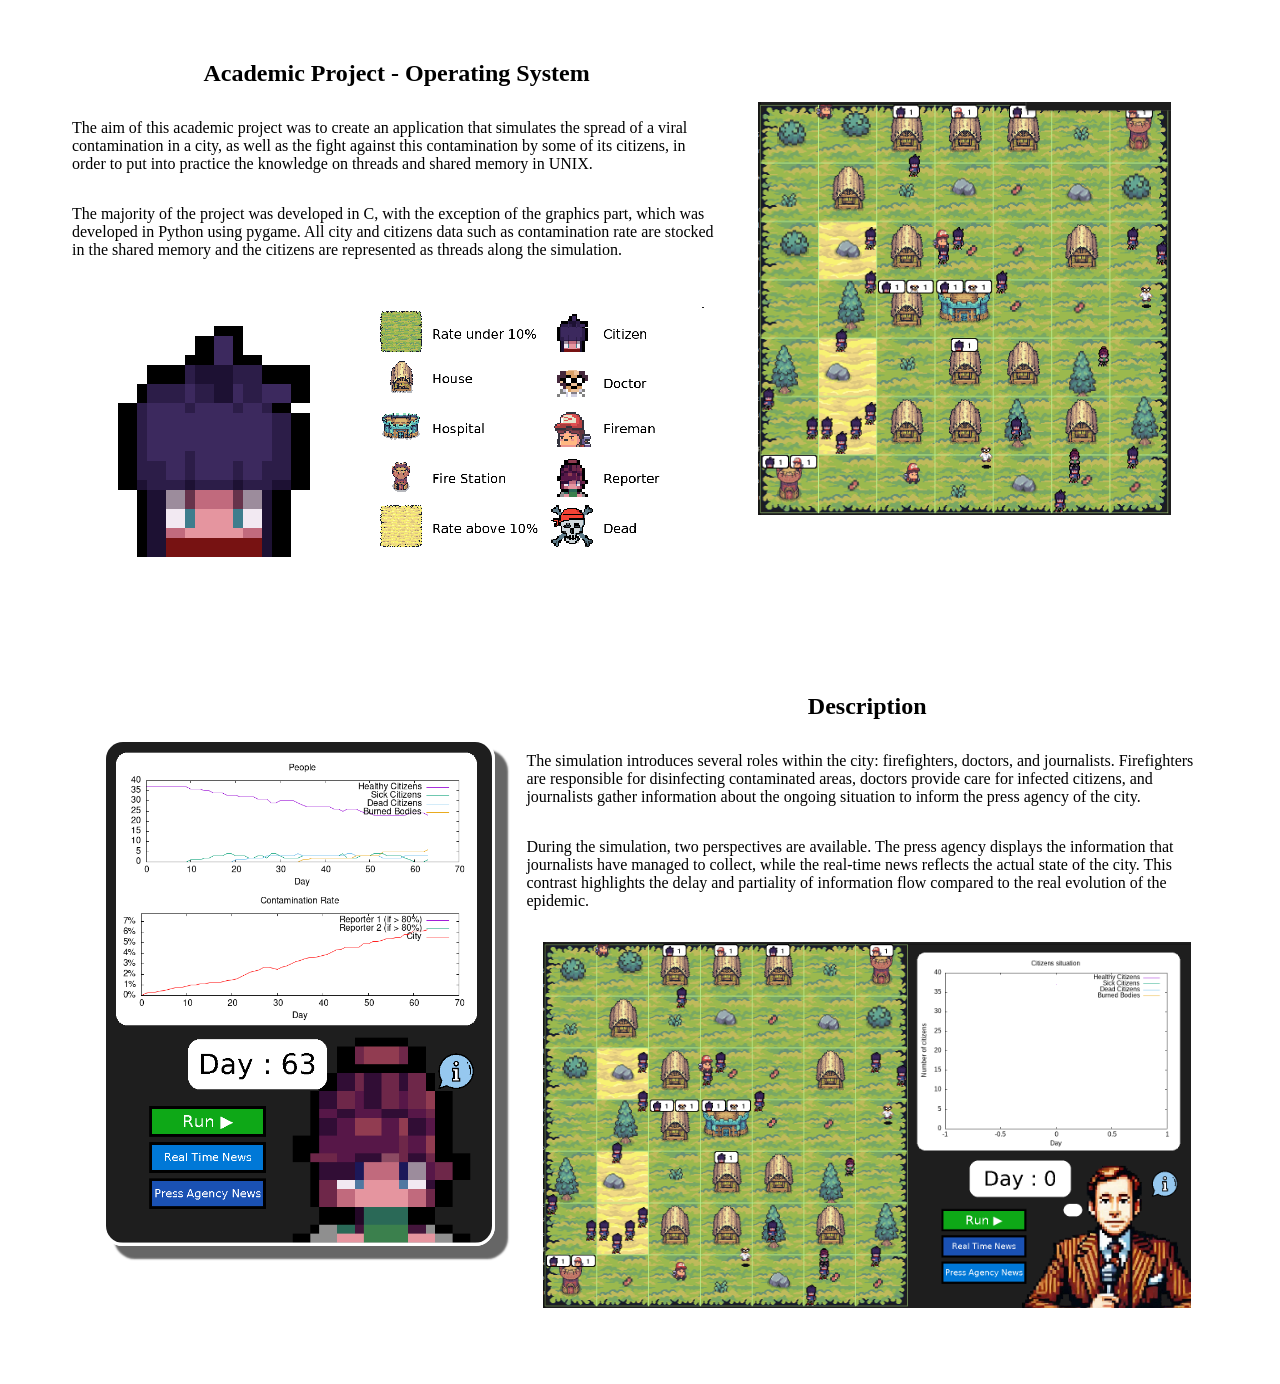
<file: index.html>
<!DOCTYPE html>
<html lang="en">
	<head>
		<title>Wester - OSProject</title>
		<meta charset="UTF-8">		
		<meta name="viewport" content="width=device-width, initial-scale=1.0">
		<script src="https://westerbay.github.io/Home-Page/script/skull.js"></script>		
		<link href='https://westerbay.github.io/Home-Page/style/skull.css' rel='stylesheet'>
		<link href='https://westerbay.github.io/Home-Page/style/header.css' rel='stylesheet'>
		<link href='https://westerbay.github.io/Home-Page/style/footer.css' rel='stylesheet'>
		<link rel="icon" href="https://westerbay.github.io/Home-Page/img/icon.png">

		<link href='style.css' rel='stylesheet'>
	</head>
	<body>
		<main>
			<aside>				
				<section>
					<h2>Academic Project - Operating System</h2>
					<p>The aim of this academic project was to create an application that simulates the spread of a viral contamination in a city, as well as the fight against this contamination by some of its citizens, in order to put into practice the knowledge on threads and shared memory in UNIX.</p>
					<p>The majority of the project was developed in C, with the exception of the graphics part, which was developed in Python using pygame. All city and citizens data such as contamination rate are stocked in the shared memory and the citizens are represented as threads along the simulation.</p>
					<img id="icon" src="img/citizen/icon.png" alt="icon">
					<img src="img/legend.png" alt="legend">
				</section>
				<img src="img/city_interface.png" alt="city_interface">
			</aside>	
			<div class="explore">
				<img src="img/press_agency_news.png" alt="real_time_news">
				<section>					
					<h2>Description</h2>
					<p>The simulation introduces several roles within the city: firefighters, doctors, and journalists. Firefighters are responsible for disinfecting contaminated areas, doctors provide care for infected citizens, and journalists gather information about the ongoing situation to inform the press agency of the city.</p>
					<p>During the simulation, two perspectives are available. The press agency displays the information that journalists have managed to collect, while the real-time news reflects the actual state of the city. This contrast highlights the delay and partiality of information flow compared to the real evolution of the epidemic.</p>
					<img src="img/global_interface.png" alt="global_interface">
				</section>				
			</div>		
        </main>
		<script src="script.js"></script>
		<script>load("Project");</script>
	</body>
</html>
</file>
<file: style.css>
main aside, main .explore {
    padding: 4em 0;
    text-align: center;
}

main p {
    text-align: left;
    margin: 2em 0;
}

main aside > img, main .explore > img {
    max-width: 700px;
    width: 85%;
    display: block;
    margin: auto;
}

main aside section img {
    display: inline-block;
    image-rendering: pixelated;
    height: 13vw;
    min-height: 250px;
    max-width: 100%;
    margin: 1em;
}

main .explore > img {
    border-radius: 20px;
    box-shadow: 12px 12px 2px 1px rgba(0, 0, 0, 0.6);
    border: 3px solid white;
}

.explore img {
    width: 95%;
}

@media (min-width: 1200px) {
    main aside, main .explore {
        display: grid;        
        padding: 2em 4em 4em 4em;
        align-items: center;
    }
    main aside {
        grid-template-columns: 4fr 3fr;
    }
    main .explore {
        grid-template-columns: 2fr 3fr;
    }
}
</file>
